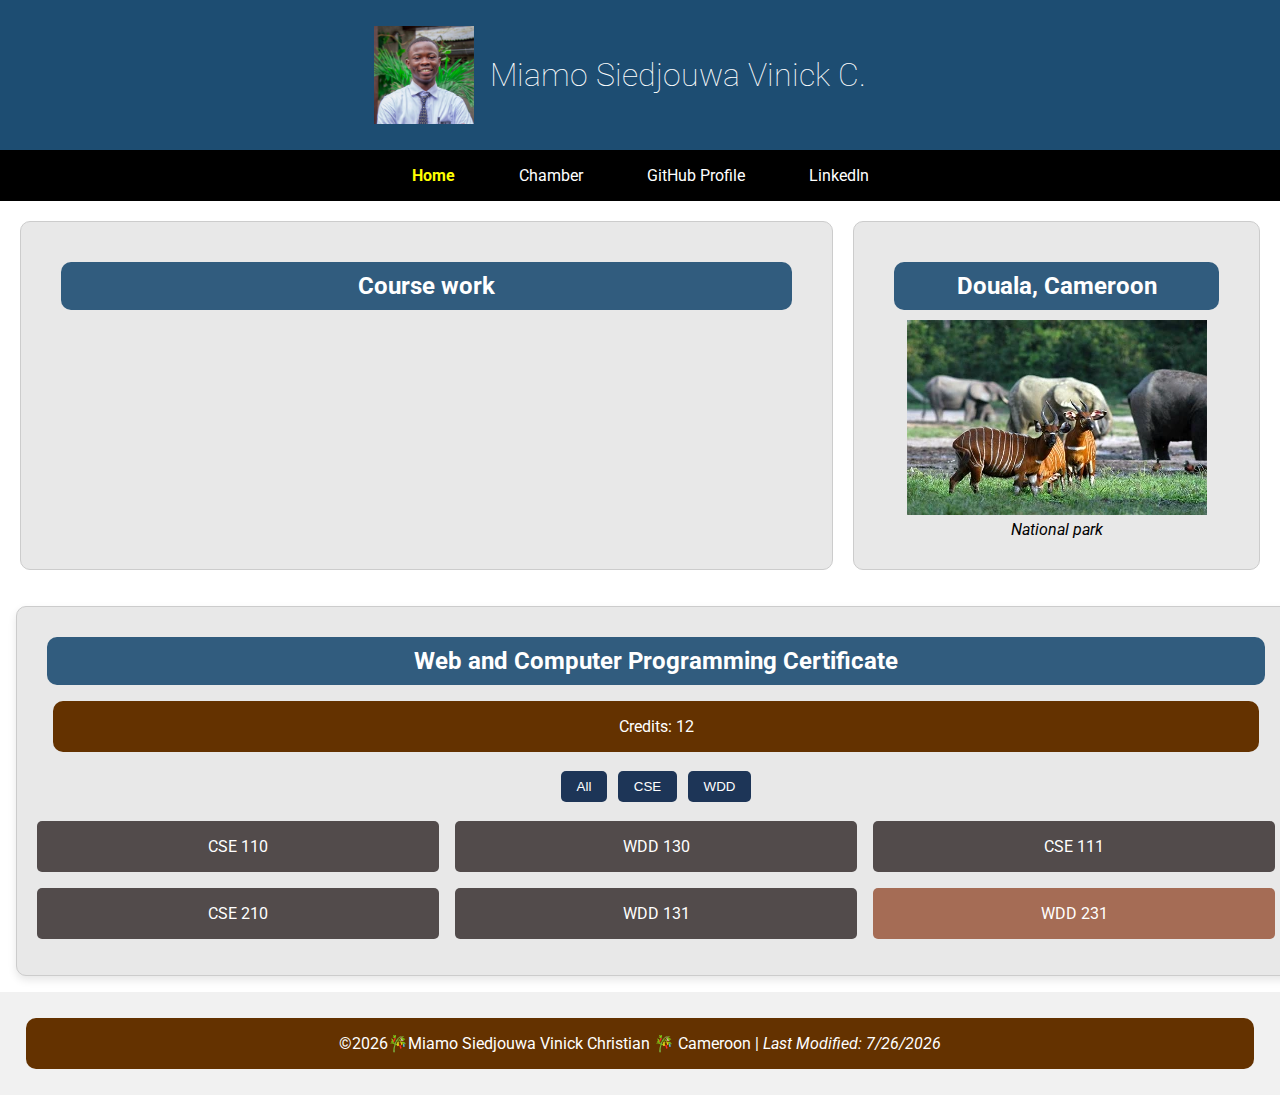
<file: index.html>
<!DOCTYPE html>
<html lang="en">

<head>
    <meta charset="UTF-8">
    <meta name="viewport" content="width=device-width ">
    <title> WDD 131 - Dynamic Web Fundamentals - Miamo Siedjouwa </title>
    <meta name="description" content="Miamo siedjouwa vinick C., WDD 231 - Web Frontend Development I">
    <meta name="author" content="Miamo siedjouwa vinick">
    <link rel="stylesheet" href="styles/base.css">
    <link rel="stylesheet" href="styles/large.css">
    <script src="scripts/getdates.js" defer></script>
    <link rel="preconnect" href="https://fonts.googleapis.com">
    <link rel="preconnect" href="https://fonts.gstatic.com" crossorigin>
    <link href="https://fonts.googleapis.com/css2?family=Roboto:wght@100;400&display=swap" rel="stylesheet">
</head>

<body>
    <header>
        <img src="images/profile.jpg" alt="Miamo Siedjouwa Vinick" width="100">
        <h1>Miamo Siedjouwa Vinick C.</h1>
        <button class="hamburger">☰</button>
    </header>
    <nav>
        <div class="menu">

            <a href="index.html">Home</a>
            <a href="about.html">Chamber</a>
            <a href="https://github.com/vinickchristian">GitHub Profile</a>
            <a href="https://www.linkedin.com/">LinkedIn</a>
        </div>
    </nav>


    <main>
        <div class="container">
            <section class="info-section">
                <div id="course-work" class="info-box">
                    <h2>Course work</h2>
                    <ul id="course-work-list"></ul>
                </div>
            </section>

            <section class="Location">
                <h2>Douala, Cameroon</h2>
                <figure>
                    <img src="images/bangos.webp" alt="Wildlife safari">
                    <figcaption>National park</figcaption>
                </figure>
            </section>
        </div>
        <section class="certificate-section">
            <h2>Web and Computer Programming Certificate</h2>
            <p id="totalCredits"></p>
            <div class="filter-buttons">
                <button onclick="filterCourses('all')">All</button>
                <button onclick="filterCourses('CSE')">CSE</button>
                <button onclick="filterCourses('WDD')">WDD</button>
            </div>
            <div id="course-grid" class="course-grid"></div>

        </section>
    </main>

    <footer>
        <p>©<span id="currentyear"></span>🎋Miamo Siedjouwa Vinick Christian 🎋 Cameroon | <span id="lastModified"></span></p>
    </footer>
</body>

</html>
</file>
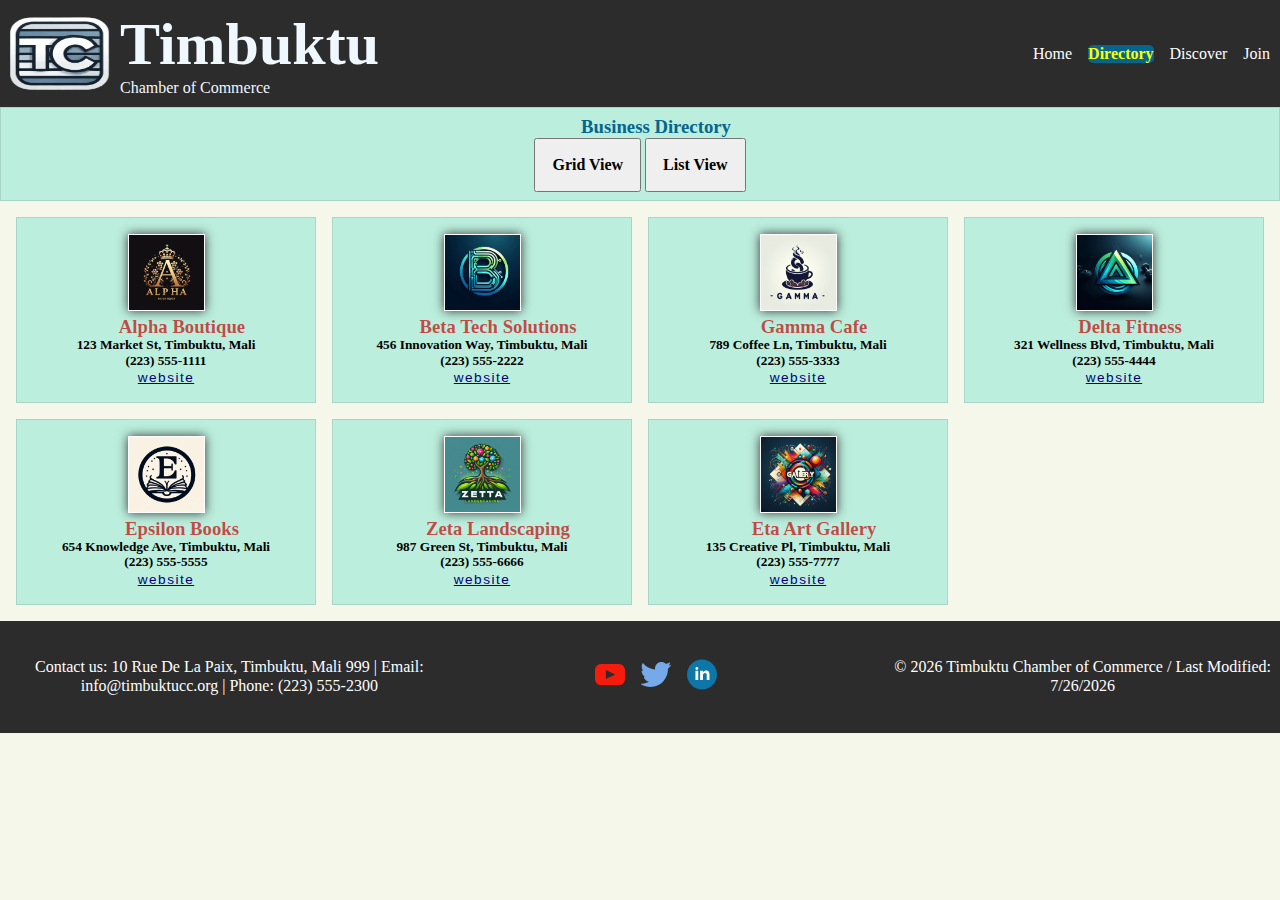
<file: chamber/directory.html>
<!DOCTYPE html>
<html lang="en">

<head>
    <meta charset="UTF-8">
    <meta name="viewport" content="width=device-width, initial-scale=1.0">
    <meta name="description" content="Timbuku Chamber of Commerce">
    <meta property="og:title" content="Timbuktu Chamber of Commerce">
    <meta name="author" content="Miamo Siedjouwa Vinick">
    <meta property="og:site_name" content="Timbuktu Chamber of Commerce">
    <meta property="og:image" content="Douala City" />

    <meta property="og:type" content="website">
    <meta property="og:url" content=" https://ogp.me/ns/index.com">
    <meta property="og:image" content="https://www.pexels.com/photo/aerial-shot-of-the-city-houses-during-golden-hour-12251153/">
    <link rel="preconnect" href="https://fonts.googleapis.com">
<link rel="preconnect" href="https://fonts.gstatic.com" crossorigin>
<link href="https://fonts.googleapis.com/css2?family=PT+Serif:ital,wght@0,400;0,700;1,400;1,700&family=Roboto+Flex:opsz,wght@8..144,100..1000&display=swap" rel="stylesheet">
    <link rel="icon" href="images/tcc_favicon.ico" type="image/x-icon">
    <link rel="stylesheet" href="styles/normalize.css">
    <link rel="stylesheet" href="styles/base.css">
    <link rel="stylesheet" href="styles/larger.css">
    <script src=" scripts/displayMember.js" defer> </script>

    <title>Timbuktu Chamber of Commerce</title>
</head>

<body>
    <header>
            <div class="header-top">
              <div class="header-top-left">  
            <img src="images/logo.png" alt="Timbuktu Chamber of Commerce Logo" width="100" height="100">
            <div class="ComName">
            <h1>Timbuktu </h1>
            <p>Chamber of Commerce<p>
            </div>
        </div>
    
       <div class="header-top-right">
        <nav>
            <button class="hamburger">&#9776;</button>
            <div class="menu">
            <a href="index.html">Home</a>
            <a href="directory.html">Directory</a>
            <a href="discover.html">Discover</a>
            <a href="join.html">Join</a>
            <!-- <a href="about.html">About</a>
            <a href="podcast.html">Podcast</a>
            <a href="events.html">Events</a> -->
        </div>
        </nav>
        </div>
    </div>
</header>
<body>
    
    <main>
        <div class="view-toggle">
            <h3>Business Directory</h3>
            <button id="gridView">Grid View</button>
            <button id="listView">List View</button>
        </div>
    
        <div id="members" class="grid">
        </div>
    
    </main>
    <footer class="contact">
        <p>Contact us: 10 Rue De La Paix, Timbuktu, Mali 999 | Email: info@timbuktucc.org | Phone: (223) 555-2300</p>
            <nav class="sociallinks">
                <a href="https://www.youtube.com/">
                  <img src="images/youtube.svg" alt="youtube">
                </a>
                <a href="https://www.linkedin.com/in/vinick-christian-miamo-siedjouwa-04757a1b9/">
                  <img src="images/twitter.svg" alt="twitter">
                </a>
                <a href="https://www.linkedin.com/in/vinick-christian-miamo-siedjouwa-04757a1b9/">
                    <img src="images/linkedin.svg" alt="linkedin">
              </a>
              </nav>
        
        <p>&copy; <span id="currentyear"></span> Timbuktu Chamber of Commerce / 
            <span id="lastModified"></span> </p>
        
    </footer>
</body>

</html>
</file>
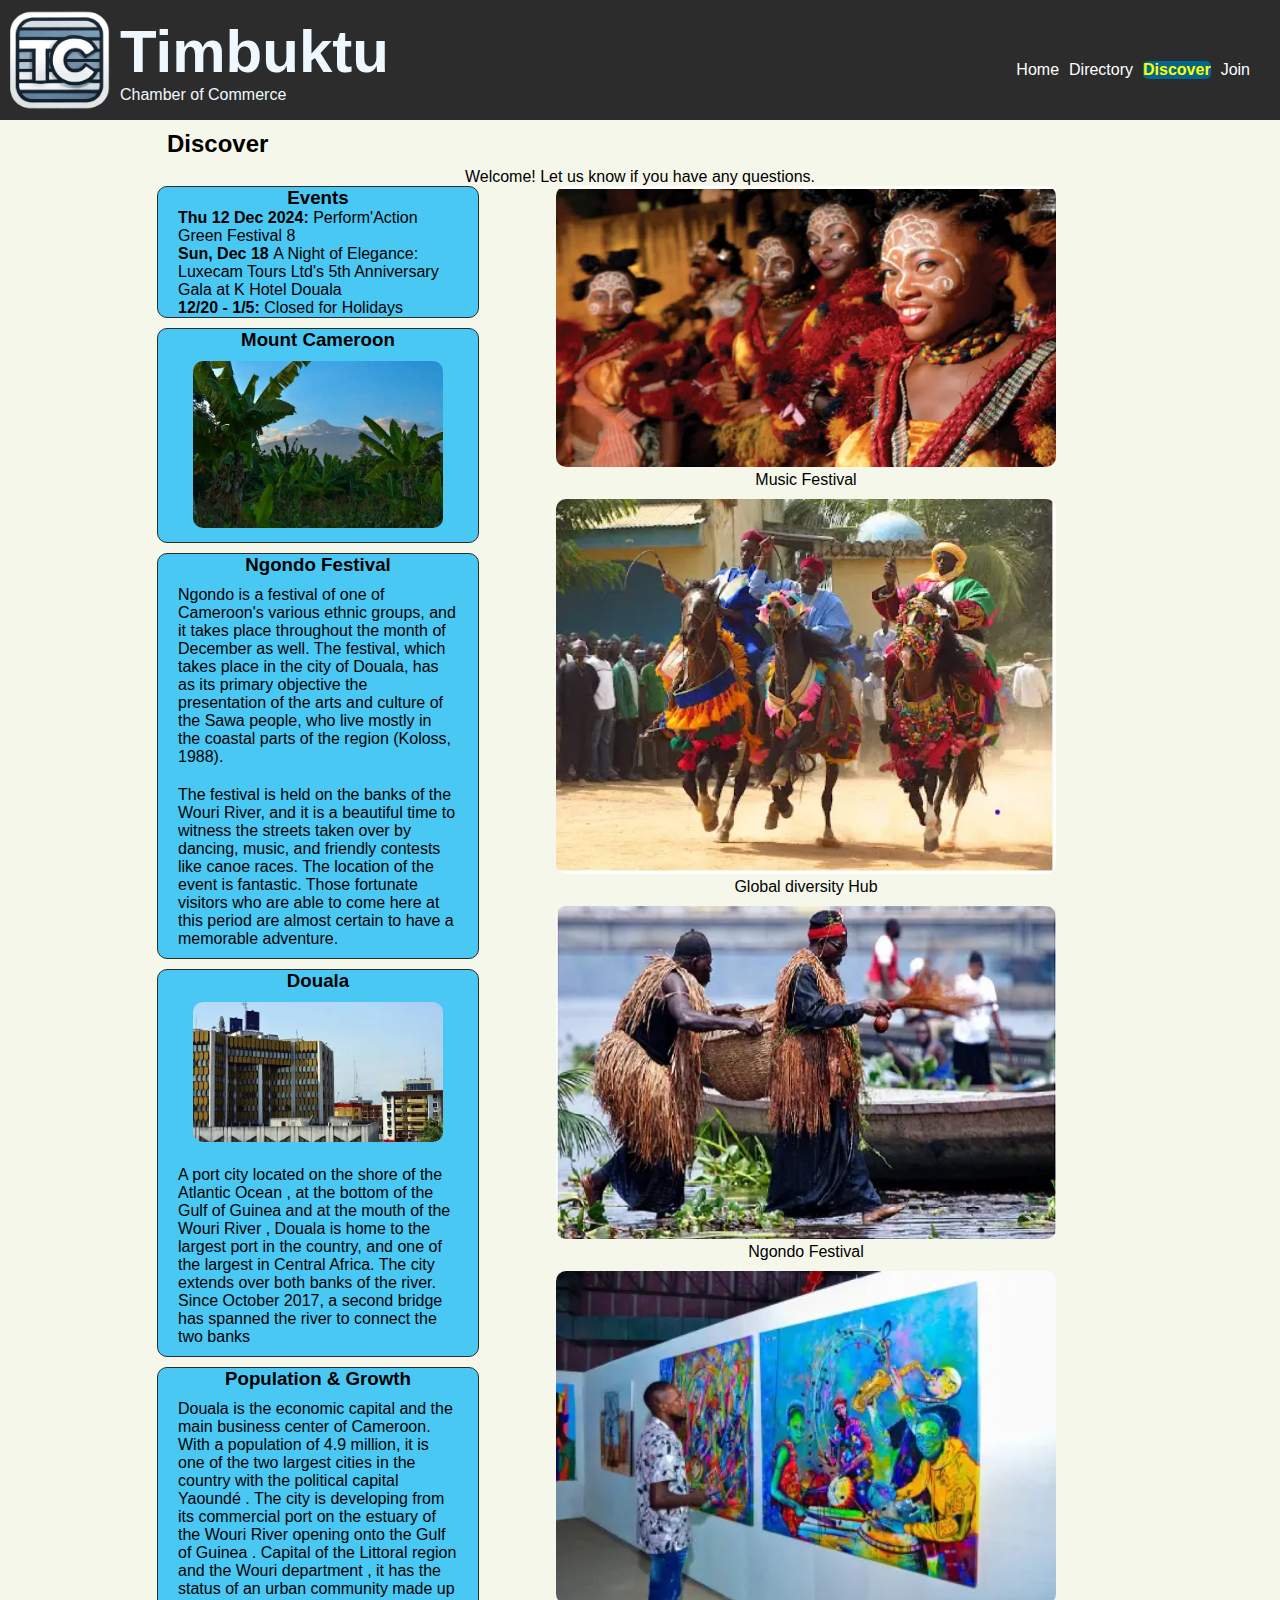
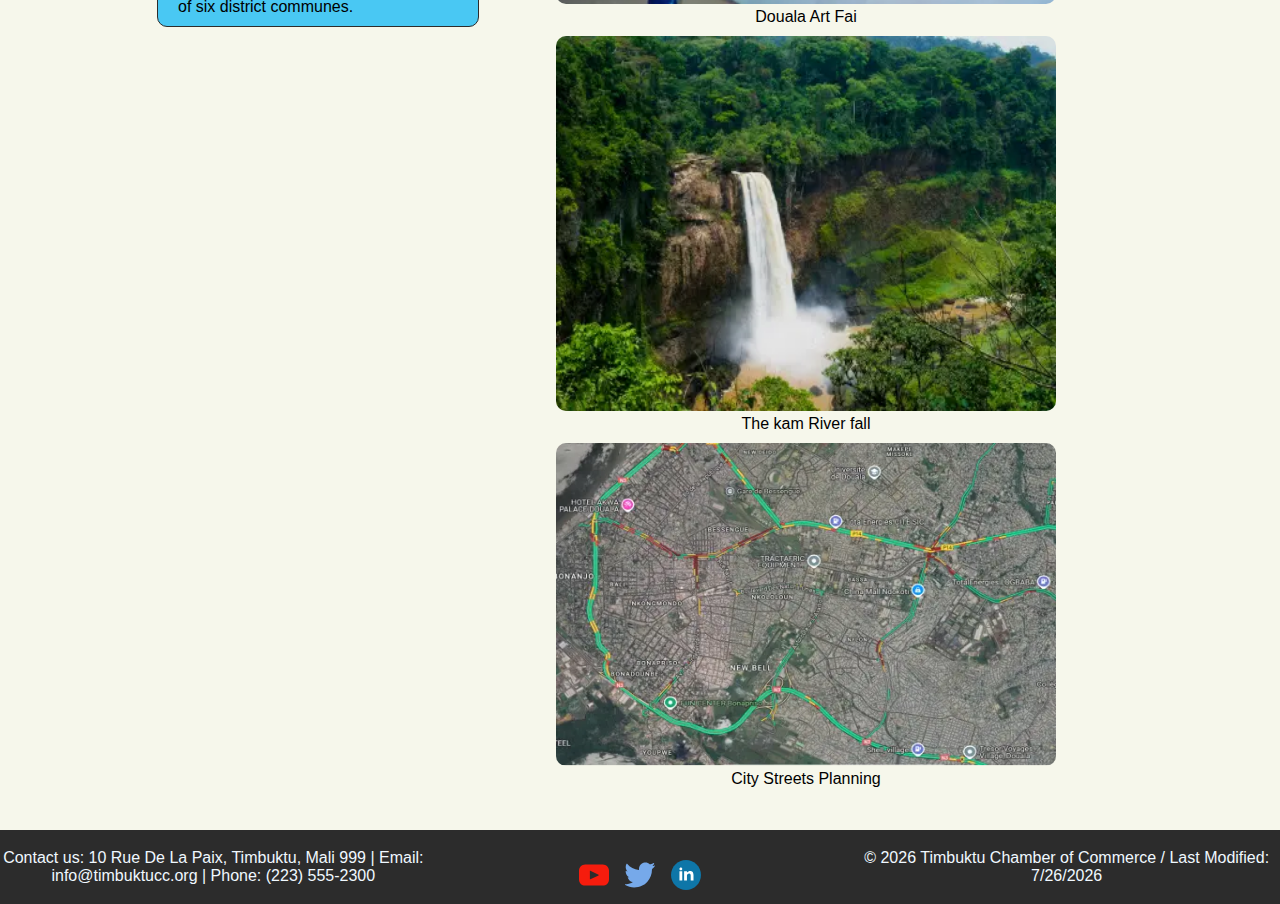
<file: chamber/discover.html>
<!DOCTYPE html>
<html lang="en">

<head>
    <meta charset="UTF-8">
    <meta name="viewport" content="width=device-width, initial-scale=1.0">
    <meta property="og:title" content="Timbuktu Chamber of Commerce">
    <meta property="og:type" content="website">
    <meta name="author" content="Miamo Siedjouwa Vinick">
    <meta name="description" content="Timbuku Chamber of Commerce">
    <meta property="og:url" content=" https://vinickchristian.github.io/wdd231/chamber/directory.html">
    <meta property="og:image:at" content="Douala city ">
    <link rel="preconnect" href="https://fonts.googleapis.com">
    <link rel="preconnect" href="https://fonts.gstatic.com" crossorigin>
    <link href="https://fonts.googleapis.com/css2?family=PT+Serif:ital,wght@0,400;0,700;1,400;1,700&family=Poiret+One&family=Roboto+Flex:opsz,wght@8..144,100..1000&display=swap" rel="stylesheet">
    <link rel="icon" href="images/tcc_favicon.ico" type="image/x-icon">
    <link rel="stylesheet" href="styles/small.css">
    <link rel="stylesheet" href="styles/join.css">
    <link rel="stylesheet" href="styles/larger.css">
    <script src=" scripts/discovery.js" defer> </script>
    <script src="scripts/displayWeather.js" defer> </script>
    <script src="scripts/displayModel.js" defer> </script>

    <title>Timbuktu Chamber of Commerce</title>
</head>

<body>
    <header>
        <div class="header-top">
            <div class="header-top-left">
                <img src="images/logo.png" alt="Timbuktu Chamber of Commerce Logo" width="100" height="100">
                <div class="ComName">
                    <h1>Timbuktu </h1>
                    <p>Chamber of Commerce
                    <p>
                </div>
            </div>

            <div class="header-top-right">
                <nav>
                    <button class="hamburger">&#9776;</button>
                    <div class="menu">
                        <a href="index.html">Home</a>
                        <a href="directory.html">Directory</a>
                        <a href="discover.html">Discover</a>
                        <a href="join.html">Join</a>
                        <!-- <a href="about.html">About</a>
        <a href="podcast.html">Podcast</a>
        <a href="events.html">Events</a> -->
                    </div>
                </nav>
            </div>
        </div>

    </header>
    <main>
        <h2>Discover</h2>
        <p id="welcome-message"></p>
        <div class="discover-content">
            <div class="left-side-bar">
                <div class="left-card discover-events">
                    <h3>Events</h3>
                    <p><b>Thu 12 Dec 2024:</b> Perform'Action Green Festival 8
                    </p>
                    <p><b>Sun, Dec 18 </b>A Night of Elegance: Luxecam Tours Ltd's 5th Anniversary Gala at K Hotel
                        Douala</p>
                    <p><b>12/20 - 1/5:</b> Closed for Holidays</p>
                </div>
                <div class="left-card">
                    <h3>Mount Cameroon</h3>
                    <img src="images/mount_cameroon.webp" alt="Mount Cameroon" width="250" height="167" >
                </div>
                <div class="left-card">
                    <h3>Ngondo Festival</h3>
                    <p>Ngondo is a festival of one of Cameroon's various ethnic groups, and it takes place
                        throughout the month of
                        December as well. The festival, which takes place in the city of Douala, has as its primary
                        objective the
                        presentation of the arts and culture of the Sawa people, who live mostly in the coastal
                        parts of the region (Koloss, 1988). </p>
                    <p>The festival is held on the banks of the Wouri River, and it is a beautiful time to witness
                        the streets
                        taken over by dancing, music, and friendly contests like canoe races. The location of the
                        event is fantastic.
                        Those fortunate visitors who are able to come here at this period are almost certain to have
                        a memorable adventure.</p>

                </div>
                <div class="left-card">
                    <h3>Douala</h3>
                    <img src="images/douala.webp" alt="Douala" width="250" height="140">
                    <p>A port city located on the shore of the Atlantic Ocean , at the bottom of the Gulf of Guinea
                        and at the mouth of the Wouri River , Douala is home to the largest port in the country, and
                        one of the largest in Central Africa. The city extends over both banks of the river.
                        Since October 2017, a second bridge has spanned the river to connect the two banks</p>
                </div>
                <div class="left-card">
                    <h3>Population & Growth</h3>
                    <p>Douala is the economic capital and the main business center of Cameroon.
                        With a population of 4.9 million, it is one of the two largest cities in the country
                        with the political capital Yaoundé . The city is developing from its commercial port on
                        the estuary of the Wouri River opening onto the Gulf of Guinea . Capital of the Littoral
                        region and the Wouri department , it has the status of an urban community made up of six
                        district communes.</p>
                </div>
            </div>
            <div class="main-content large-form-factor">
                <figure class="discover-image">
                    <img src="images/Festival.webp" alt="Music Festival" width="500" height="281" loading="lazy">
                    <figcaption>Music Festival</figcaption>
                </figure>
                <figure class="discover-image">
                    <img src="images/ngondo.webp" alt="Global diversity Hub" width="500" height="375" loading="lazy">
                    <figcaption>Global diversity Hub</figcaption>
                </figure>
                <figure class="discover-image">
                    <img src="images/Festivl.webp" alt="Ngondo Festival" width="500" height="333" loading="lazy">
                    <figcaption>Ngondo Festival</figcaption>
                </figure>
                <figure class="discover-image">
                    <img src="images/art.webp" alt="Douala Art Fai" width="500" height="333" loading="lazy">
                    <figcaption>Douala Art Fai</figcaption>
                </figure>
                <figure class="discover-image">
                    <img src="images/kame-river.webp" alt="The kam River fall" width="500" height="375" loading="lazy">
                    <figcaption>The kam River fall</figcaption>
                </figure>
                <figure class="discover-image">
                    <img src="images/streets-map.webp" alt="City Streets Planning" width="500" height="323"
                        loading="lazy">
                    <figcaption>City Streets Planning</figcaption>
                </figure>
            </div>
            <div class="main-content small-form-factor">
                <figure class="discover-image">
                    <img src="images/Festival.webp" alt="Music Festival" width="250" height="140" loading="lazy">
                    <figcaption>Music Festival</figcaption>
                </figure>
                <figure class="discover-image">
                    <img src="images/Festivl.webp" alt="Ngondo Festival" width="250" height="140" loading="lazy">
                    <figcaption>Ngondo Festival</figcaption>
                </figure>
                <figure class="discover-image">
                    <img src="images/art.webp" alt="Douala Art Fai" width="250" height="140" loading="lazy">
                    <figcaption>Douala Art Fai</figcaption>
                </figure>


                <figure class="discover-image">
                    <img src="images/streets-map.webp" alt="City Streets Planning" width="250" height="166"
                        loading="lazy">
                    <figcaption>City Streets Planning</figcaption>
                </figure>

            </div>
        </div>

    </main>
    <footer class="contact">
        <p>Contact us: 10 Rue De La Paix, Timbuktu, Mali 999 | Email: info@timbuktucc.org | Phone: (223) 555-2300</p>
        <nav class="sociallinks">
            <a href="https://www.youtube.com/">
                <img src="images/youtube.svg" alt="youtube">
            </a>
            <a href="https://www.linkedin.com/in/vinick-christian-miamo-siedjouwa-04757a1b9/">
                <img src="images/twitter.svg" alt="twitter">
            </a>
            <a href="https://www.linkedin.com/in/vinick-christian-miamo-siedjouwa-04757a1b9/">
                <img src="images/linkedin.svg" alt="linkedin">
            </a>
        </nav>

        <p>&copy; <span id="currentyear"></span> Timbuktu Chamber of Commerce /
            <span id="lastModified"></span>
        </p>

    </footer>
</body>

</html>
</file>
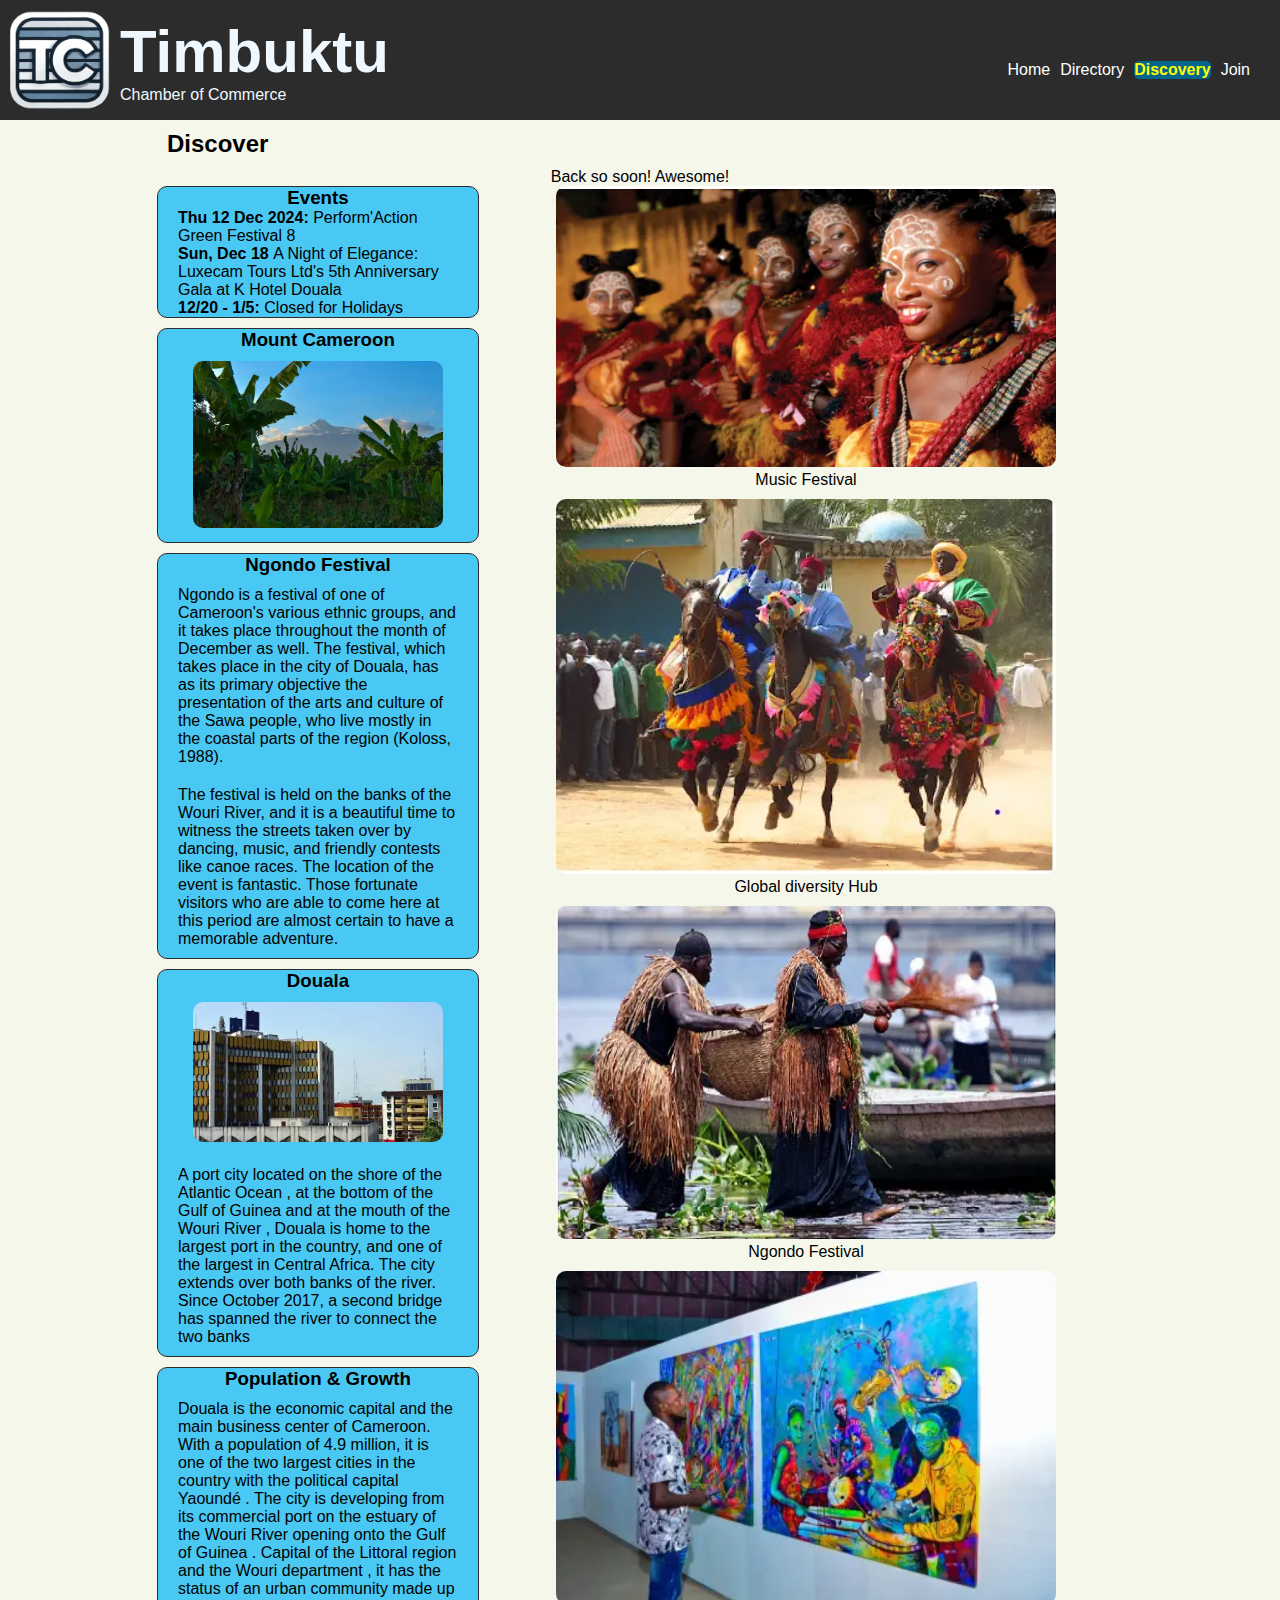
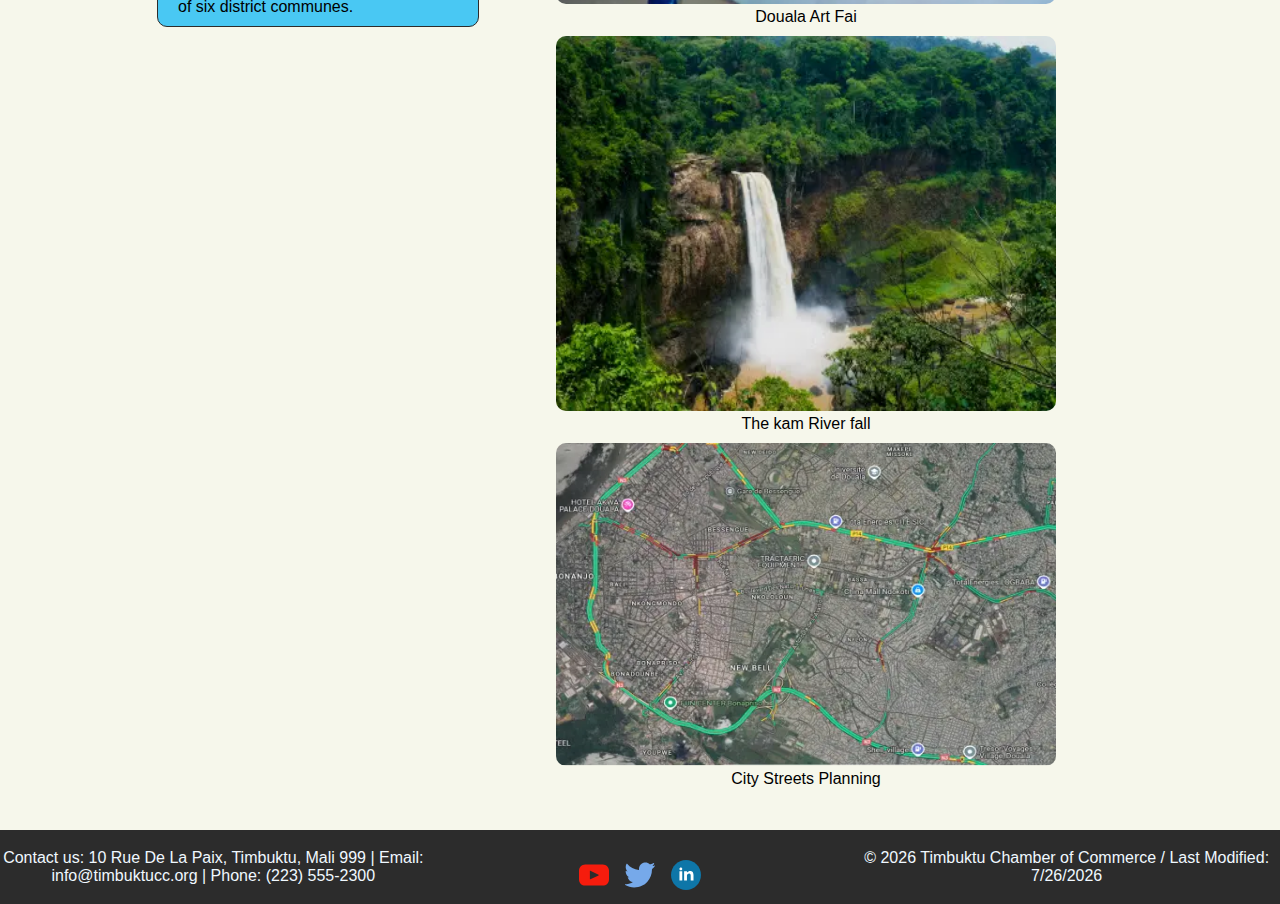
<file: chamber/discovery.html>
<!DOCTYPE html>
<html lang="en">

<head>
    <meta charset="UTF-8">
    <meta name="viewport" content="width=device-width, initial-scale=1.0">
    <meta property="og:title" content="Timbuktu Chamber of Commerce">
    <meta property="og:type" content="website">
    <meta name="author" content="Miamo Siedjouwa Vinick">
    <meta name="description" content="Timbuku Chamber of Commerce">
    <meta property="og:url" content=" https://vinickchristian.github.io/wdd231/chamber/directory.html">
    <meta property="og:image:at" content="Douala city ">
    <link rel="preconnect" href="https://fonts.googleapis.com">
    <link rel="preconnect" href="https://fonts.gstatic.com" crossorigin>
    <link
        href="https://fonts.googleapis.com/css2?family=PT+Serif:ital,wght@0,400;0,700;1,400;1,700&family=Roboto+Flex:opsz,wght@8..144,100..1000&display=swap"
        rel="stylesheet">
    <link rel="icon" href="images/tcc_favicon.ico" type="image/x-icon">
    <link rel="stylesheet" href="styles/small.css">
    <link rel="stylesheet" href="styles/join.css">
    <link rel="stylesheet" href="styles/larger.css">
    <script src=" scripts/discovery.js" defer> </script>
    <script src="scripts/displayWeather.js" defer> </script>
    <script src="scripts/displayModel.js" defer> </script>

    <title>Timbuktu Chamber of Commerce</title>
</head>

<body>
    <header>
        <div class="header-top">
            <div class="header-top-left">
                <img src="images/logo.png" alt="Timbuktu Chamber of Commerce Logo" width="100" height="100">
                <div class="ComName">
                    <h1>Timbuktu </h1>
                    <p>Chamber of Commerce
                    <p>
                </div>
            </div>

            <div class="header-top-right">
                <nav>
                    <button class="hamburger">&#9776;</button>
                    <div class="menu">
                        <a href="index.html">Home</a>
                        <a href="directory.html">Directory</a>
                        <a href="discovery.html">Discovery</a>
                        <a href="join.html">Join</a>
                        <!-- <a href="about.html">About</a>
        <a href="podcast.html">Podcast</a>
        <a href="events.html">Events</a> -->
                    </div>
                </nav>
            </div>
        </div>

    </header>
    <main>
        <main>
            <h2>Discover</h2>
            <p id="welcome-message"></p>
            <div class="discover-content">
                <div class="left-side-bar">
                    <div class="left-card discover-events">
                        <h3>Events</h3>
                        <p><b>Thu 12 Dec 2024:</b> Perform'Action Green Festival 8
                        </p>
                        <p><b>Sun, Dec 18 </b>A Night of Elegance: Luxecam Tours Ltd's 5th Anniversary Gala at K Hotel
                            Douala</p>
                        <p><b>12/20 - 1/5:</b> Closed for Holidays</p>
                    </div>
                    <div class="left-card">
                        <h3>Mount Cameroon</h3>
                        <img src="images/mount_cameroon.webp" alt="Mount Cameroon" width="250" height="167" />
                    </div>
                    <div class="left-card">
                        <h3>Ngondo Festival</h3>
                        <p>Ngondo is a festival of one of Cameroon's various ethnic groups, and it takes place
                            throughout the month of
                            December as well. The festival, which takes place in the city of Douala, has as its primary
                            objective the
                            presentation of the arts and culture of the Sawa people, who live mostly in the coastal
                            parts of the region (Koloss, 1988). </p>
                        <p>The festival is held on the banks of the Wouri River, and it is a beautiful time to witness
                            the streets
                            taken over by dancing, music, and friendly contests like canoe races. The location of the
                            event is fantastic.
                            Those fortunate visitors who are able to come here at this period are almost certain to have
                            a memorable adventure.</p>

                    </div>
                    <div class="left-card">
                        <h3>Douala</h3>
                        <img src="images/douala.webp" alt="Douala" width="250" height="140" />
                        <p>A port city located on the shore of the Atlantic Ocean , at the bottom of the Gulf of Guinea 
                            and at the mouth of the Wouri River , Douala is home to the largest port in the country, and 
                            one of the largest in Central Africa. The city extends over both banks of the river. 
                            Since October 2017, a second bridge has spanned the river to connect the two banks</p>
                    </div>
                    <div class="left-card">
                        <h3>Population & Growth</h3>
                        <p>Douala is the economic capital and the main business center of Cameroon. 
                            With a population of 4.9 million, it is one of the two largest cities in the country
                             with the political capital Yaoundé . The city is developing from its commercial port on 
                             the estuary of the Wouri River opening onto the Gulf of Guinea . Capital of the Littoral
                              region and the Wouri department , it has the status of an urban community made up of six 
                              district communes.</p>
                    </div>
                </div>
                <div class="main-content large-form-factor">
                    <figure class="discover-image">
                        <img src="images/Festival.webp" alt="Music Festival" width="500" height="281"
                            loading="lazy">
                        <figcaption>Music Festival</figcaption>
                    </figure>
                    <figure class="discover-image">
                        <img src="images/ngondo.webp" alt="Global diversity Hub" width="500" height="375"
                            loading="lazy">
                        <figcaption>Global diversity Hub</figcaption>
                    </figure>
                    <figure class="discover-image">
                        <img src="images/Festivl.webp" alt="Ngondo Festival" width="500"
                            height="333" loading="lazy">
                        <figcaption>Ngondo Festival</figcaption>
                    </figure>
                    <figure class="discover-image">
                        <img src="images/art.webp" alt="Douala Art Fai" width="500" height="333"
                            loading="lazy">
                        <figcaption>Douala Art Fai</figcaption>
                    </figure>
                    <figure class="discover-image">
                        <img src="images/kame-river.webp" alt="The kam River fall" width="500" height="375"
                            loading="lazy">
                        <figcaption>The kam River fall</figcaption>
                    </figure>
                    <figure class="discover-image">
                        <img src="images/streets-map.webp" alt="City Streets Planning" width="500" height="323"
                            loading="lazy">
                        <figcaption>City Streets Planning</figcaption>
                    </figure>
                </div>
                <div class="main-content small-form-factor">
                    <figure class="discover-image">
                        <img src="images/Festival.webp" alt="Music Festival" width="250" height="140"
                            loading="lazy">
                        <figcaption>Music Festival</figcaption>
                    </figure>
                    <figure class="discover-image">
                        <img src="images/Festivl.webp" alt="Ngondo Festival" width="250" height="140"
                            loading="lazy">
                        <figcaption>Ngondo Festival</figcaption>
                    </figure>
                    <figure class="discover-image">
                        <img src="images/art.webp" alt="Douala Art Fai" width="250" height="140"
                            loading="lazy">
                        <figcaption>Douala Art Fai</figcaption>
                    </figure>
                    
                  
                    <figure class="discover-image">
                        <img src="images/streets-map.webp" alt="City Streets Planning" width="250" height="166"
                            loading="lazy">
                        <figcaption>City Streets Planning</figcaption>
                    </figure>
                    
                </div>
            </div>
        </main>
    </main>
    <footer class="contact">
        <p>Contact us: 10 Rue De La Paix, Timbuktu, Mali 999 | Email: info@timbuktucc.org | Phone: (223) 555-2300</p>
        <nav class="sociallinks">
            <a href="https://www.youtube.com/">
                <img src="images/youtube.svg" alt="youtube">
            </a>
            <a href="https://www.linkedin.com/in/vinick-christian-miamo-siedjouwa-04757a1b9/">
                <img src="images/twitter.svg" alt="twitter">
            </a>
            <a href="https://www.linkedin.com/in/vinick-christian-miamo-siedjouwa-04757a1b9/">
                <img src="images/linkedin.svg" alt="linkedin">
            </a>
        </nav>

        <p>&copy; <span id="currentyear"></span> Timbuktu Chamber of Commerce /
            <span id="lastModified"></span>
        </p>

    </footer>
</body>

</html>
</file>
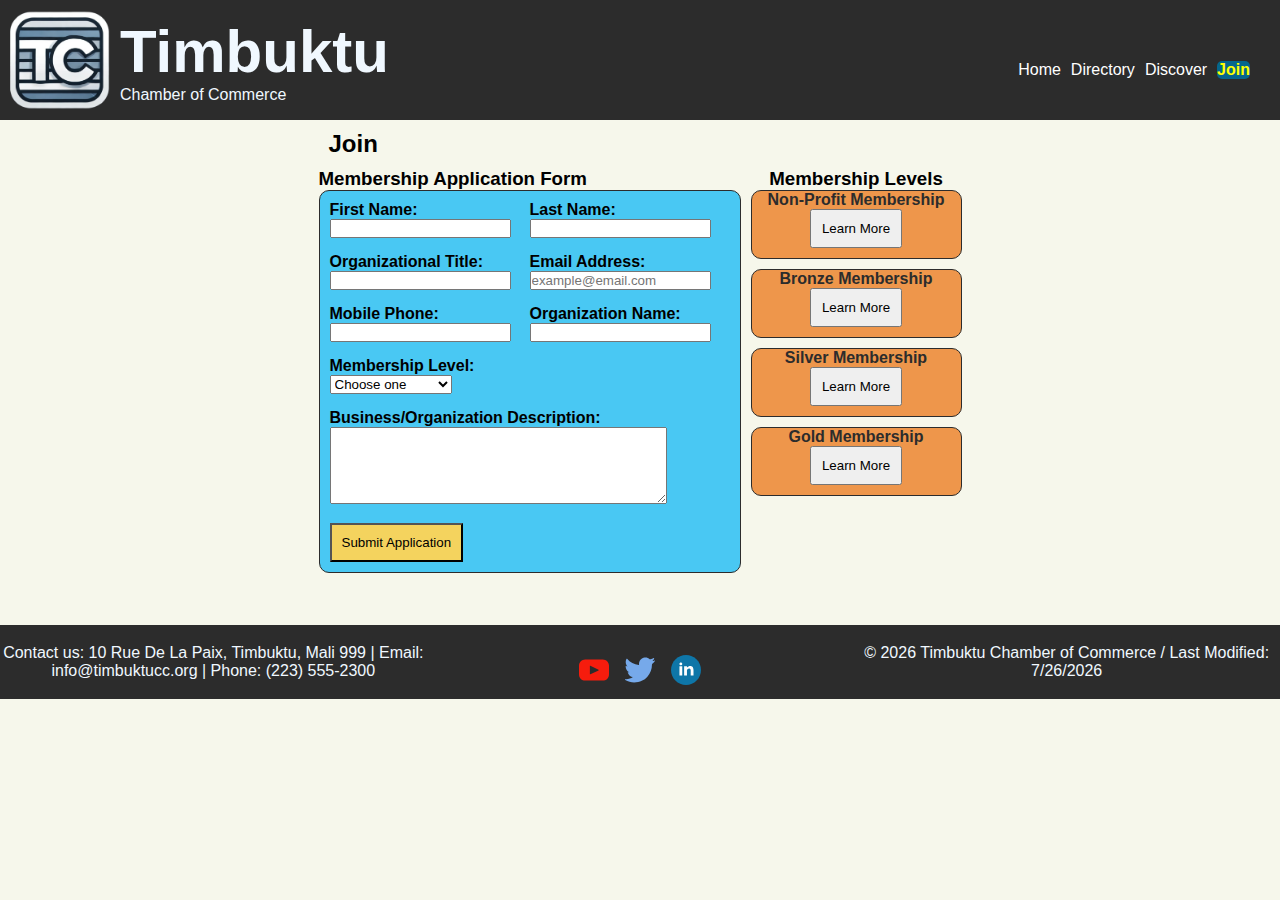
<file: chamber/join.html>
<!DOCTYPE html>
<html lang="en">

<head>
    <meta charset="UTF-8">
    <meta name="viewport" content="width=device-width, initial-scale=1.0">
    <meta property="og:title" content="Timbuktu Chamber of Commerce">
    <meta property="og:type" content="website">
    <meta name="author" content="Miamo Siedjouwa Vinick">
    <meta name="description" content="Timbuku Chamber of Commerce">
    <meta property="og:url" content=" https://vinickchristian.github.io/wdd231/chamber/directory.html">
    <meta property="og:image:at" content="Douala city ">
    <link rel="preconnect" href="https://fonts.googleapis.com">
    <link rel="preconnect" href="https://fonts.gstatic.com" crossorigin>
    <link
        href="https://fonts.googleapis.com/css2?family=PT+Serif:ital,wght@0,400;0,700;1,400;1,700&family=Roboto+Flex:opsz,wght@8..144,100..1000&display=swap"
        rel="stylesheet">
    <link rel="icon" href="images/tcc_favicon.ico" type="image/x-icon">
    <link rel="stylesheet" href="styles/small.css">
    <link rel="stylesheet" href="styles/join.css">
    <link rel="stylesheet" href="styles/larger.css">
    <script src=" scripts/displayWeather.js" defer> </script>
    <script src="scripts/displayModel.js" defer> </script>

    <title>Timbuktu Chamber of Commerce</title>
</head>
<body>
    <header>
        <div class="header-top">
            <div class="header-top-left">
                <img src="images/logo.png" alt="Timbuktu Chamber of Commerce Logo" width="100" height="100">
                <div class="ComName">
                    <h1>Timbuktu </h1>
                    <p>Chamber of Commerce
                    <p>
                </div>
            </div>

            <div class="header-top-right">
                <nav>
                    <button class="hamburger">&#9776;</button>
                    <div class="menu">
                        <a href="index.html">Home</a>
                        <a href="directory.html">Directory</a>
                        <a href="discover.html">Discover</a>
                        <a href="join.html">Join</a>
                        <!-- <a href="about.html">About</a>
        <a href="podcast.html">Podcast</a>
        <a href="events.html">Events</a> -->
                    </div>
                </nav>
            </div>
        </div>

    </header>
    <main>
        <h2>Join</h2>
        <div class="join-content">
            <div>
                <h3>Membership Application Form</h3>
                <div class="join-form">
                    <form method="get" action="thankyou.html">

                        <div class="join-form-grid">
                            <div>
                                <label for="first-name">First Name:</label>
                                <input type="text" id="first-name" name="firstName" title="Enter your first name"
                                    autocomplete="given-name" required>
                            </div>

                            <div>
                                <label for="last-name">Last Name:</label>
                                <input type="text" id="last-name" name="lastName" title="Enter your last name"
                                    autocomplete="family-name" required>
                            </div>

                            <div>
                                <label for="organization-title">Organizational Title:</label>
                                <input type="text" id="organization-title" name="organizationTitle"
                                    title="Enter your organizational title (letters, hyphens, and spaces only, min 7 characters)"
                                    autocomplete="organization-title" pattern="[A-Za-z\- ]{7,}" required>
                            </div>

                            <div>
                                <label for="email">Email Address:</label>
                                <input type="email" id="email" name="email" title="Enter your email address"
                                    autocomplete="email" placeholder="example@email.com" required>
                            </div>

                            <div>
                                <label for="phone">Mobile Phone:</label>
                                <input type="tel" id="phone" name="phone" title="Enter your mobile phone number"
                                    autocomplete="tel" required>
                            </div>

                            <div>
                                <label for="organization-name">Organization Name:</label>
                                <input type="text" id="organization-name" name="organizationName"
                                    title="Enter the name of your business/organization" autocomplete="organization"
                                    required>
                            </div>

                            <div>
                                <label for="membership-level">Membership Level:</label>
                                <select id="membership-level" name="membershipLevel" title="Select a membership level"
                                    required>
                                    <option value="" disabled selected hidden>Choose one</option>
                                    <option value="non-profit">Non-Profit (Free)</option>
                                    <option value="bronze">Bronze</option>
                                    <option value="silver">Silver</option>
                                    <option value="gold">Gold</option>
                                </select>
                            </div>
                        </div>

                        <div>
                            <label for="description">Business/Organization Description:</label>
                            <textarea id="description" name="organizationDescription"
                                title="Describe your business/organization" rows="5" cols="40"></textarea>
                        </div>

                        <input type="hidden" name="timestamp" id="timestamp" value="">

                        <input type="submit" value="Submit Application" id="submit-button">
                    </form>
                </div>
            </div>
            <div class="membership-cards">
                <h3>Membership Levels</h3>
                <div class="membership-card" id="non-profit">
                    <p>Non-Profit Membership</p>
                    <button class="non-profit-modal-open">Learn More</button>
                </div>
                <div class="membership-card" id="bronze">
                    <p>Bronze Membership</p>
                    <button class="bronze-modal-open">Learn More</button>
                </div>
                <div class="membership-card" id="silver">
                    <p>Silver Membership</p>
                    <button class="silver-modal-open">Learn More</button>
                </div>
                <div class="membership-card" id="gold">
                    <p>Gold Membership</p>
                    <button class="gold-modal-open">Learn More</button>
                </div>
            </div>

            <dialog id="non-profit-modal">
                <div class="modal-header">Non-Profit Membership</div>
                <div class="modal-body">
                    <p>Designed exclusively for non-profit organizations, this membership provides:</p>
                    <ul>
                        <li><strong>Community Connections</strong>: Networking opportunities to collaborate with local
                            businesses and other non-profits.</li>
                        <li><strong>Basic Directory Listing</strong>: Inclusion in the Chamber’s online business
                            directory to enhance visibility.</li>
                        <li><strong>Event Invitations</strong>: Access to Chamber events at discounted rates to promote
                            your mission.</li>
                        <li><strong>Recognition</strong>: Highlighted as a valued non-profit partner in our community
                            outreach.</li>
                    </ul>
                </div>
                <div class="modal-footer">
                    <button class="non-profit-modal-close">Close</button>
                </div>
            </dialog>

            <dialog id="bronze-modal">
                <div class="modal-header">Bronze Membership</div>
                <div class="modal-body">
                    <p>Perfect for small businesses looking to grow and connect, the Bronze level offers:</p>
                    <ul>
                        <li><strong>Directory Listing</strong>: Priority placement in the Chamber’s business directory.
                        </li>
                        <li><strong>Networking Events</strong>: Invitations to Chamber mixers and events to expand your
                            professional network.</li>
                        <li><strong>Social Media Shoutouts</strong>: One promotional post on the Chamber’s social media
                            platforms annually.</li>
                        <li><strong>Educational Resources</strong>: Access to webinars and workshops focused on small
                            business growth.</li>
                    </ul>
                </div>
                <div class="modal-footer">
                    <button class="bronze-modal-close">Close</button>
                </div>
            </dialog>

            <dialog id="silver-modal">
                <div class="modal-header">Silver Memberhsip</div>
                <div class="modal-body">
                    <p>Ideal for businesses seeking elevated exposure and engagement, the Silver level includes:</p>
                    <ul>
                        <li><strong>Enhanced Directory Listing</strong>: Featured placement with a business logo and
                            detailed profile in the Chamber directory.</li>
                        <li><strong>Event Discounts</strong>: Reduced pricing for booth space at Chamber-hosted events
                            and expos.</li>
                        <li><strong>Advertising Opportunities</strong>: One free ad in the Chamber’s newsletter and
                            website per year.</li>
                        <li><strong>Exclusive Invitations</strong>: Invitations to Silver and above networking events,
                            including leadership roundtables.</li>
                    </ul>
                </div>
                <div class="modal-footer">
                    <button class="silver-modal-close">Close</button>
                </div>
            </dialog>

            <dialog id="gold-modal">
                <div class="modal-header">Gold Memberhsip</div>
                <div class="modal-body">
                    <p>For businesses aiming for maximum visibility and comunity impact, the Gold level offers:</p>
                    <ul>
                        <li><strong>Premium Directory Listing</strong>: Top-tier placement in the business directory
                            with a dedicated landing page.</li>
                        <li><strong>Leadership Opportunities</strong>: Eligibility to serve on Chamber committees or
                            advisory boards.</li>
                        <li><strong>Unlimited Promotion</strong>: Ongoing promotion on the Chamber’s website, social
                            media, and newsletters.</li>
                        <li><strong>Event Sponsorships</strong>: Priority sponsorship opportunities for Chamber events
                            to showcase your brand.</li>
                        <li><strong>Complimentary Tickets</strong>: Free tickets to select Chamber-hosted events and
                            galas.</li>
                    </ul>
                </div>
                <div class="modal-footer">
                    <button class="gold-modal-close">Close</button>
                </div>
            </dialog>
        </div>
    </main>
    <footer class="contact">
        <p>Contact us: 10 Rue De La Paix, Timbuktu, Mali 999 | Email: info@timbuktucc.org | Phone: (223) 555-2300</p>
        <nav class="sociallinks">
            <a href="https://www.youtube.com/">
                <img src="images/youtube.svg" alt="youtube">
            </a>
            <a href="https://www.linkedin.com/in/vinick-christian-miamo-siedjouwa-04757a1b9/">
                <img src="images/twitter.svg" alt="twitter">
            </a>
            <a href="https://www.linkedin.com/in/vinick-christian-miamo-siedjouwa-04757a1b9/">
                <img src="images/linkedin.svg" alt="linkedin">
            </a>
        </nav>

        <p>&copy; <span id="currentyear"></span> Timbuktu Chamber of Commerce /
            <span id="lastModified"></span>
        </p>

    </footer>

</body>

</html>
</file>
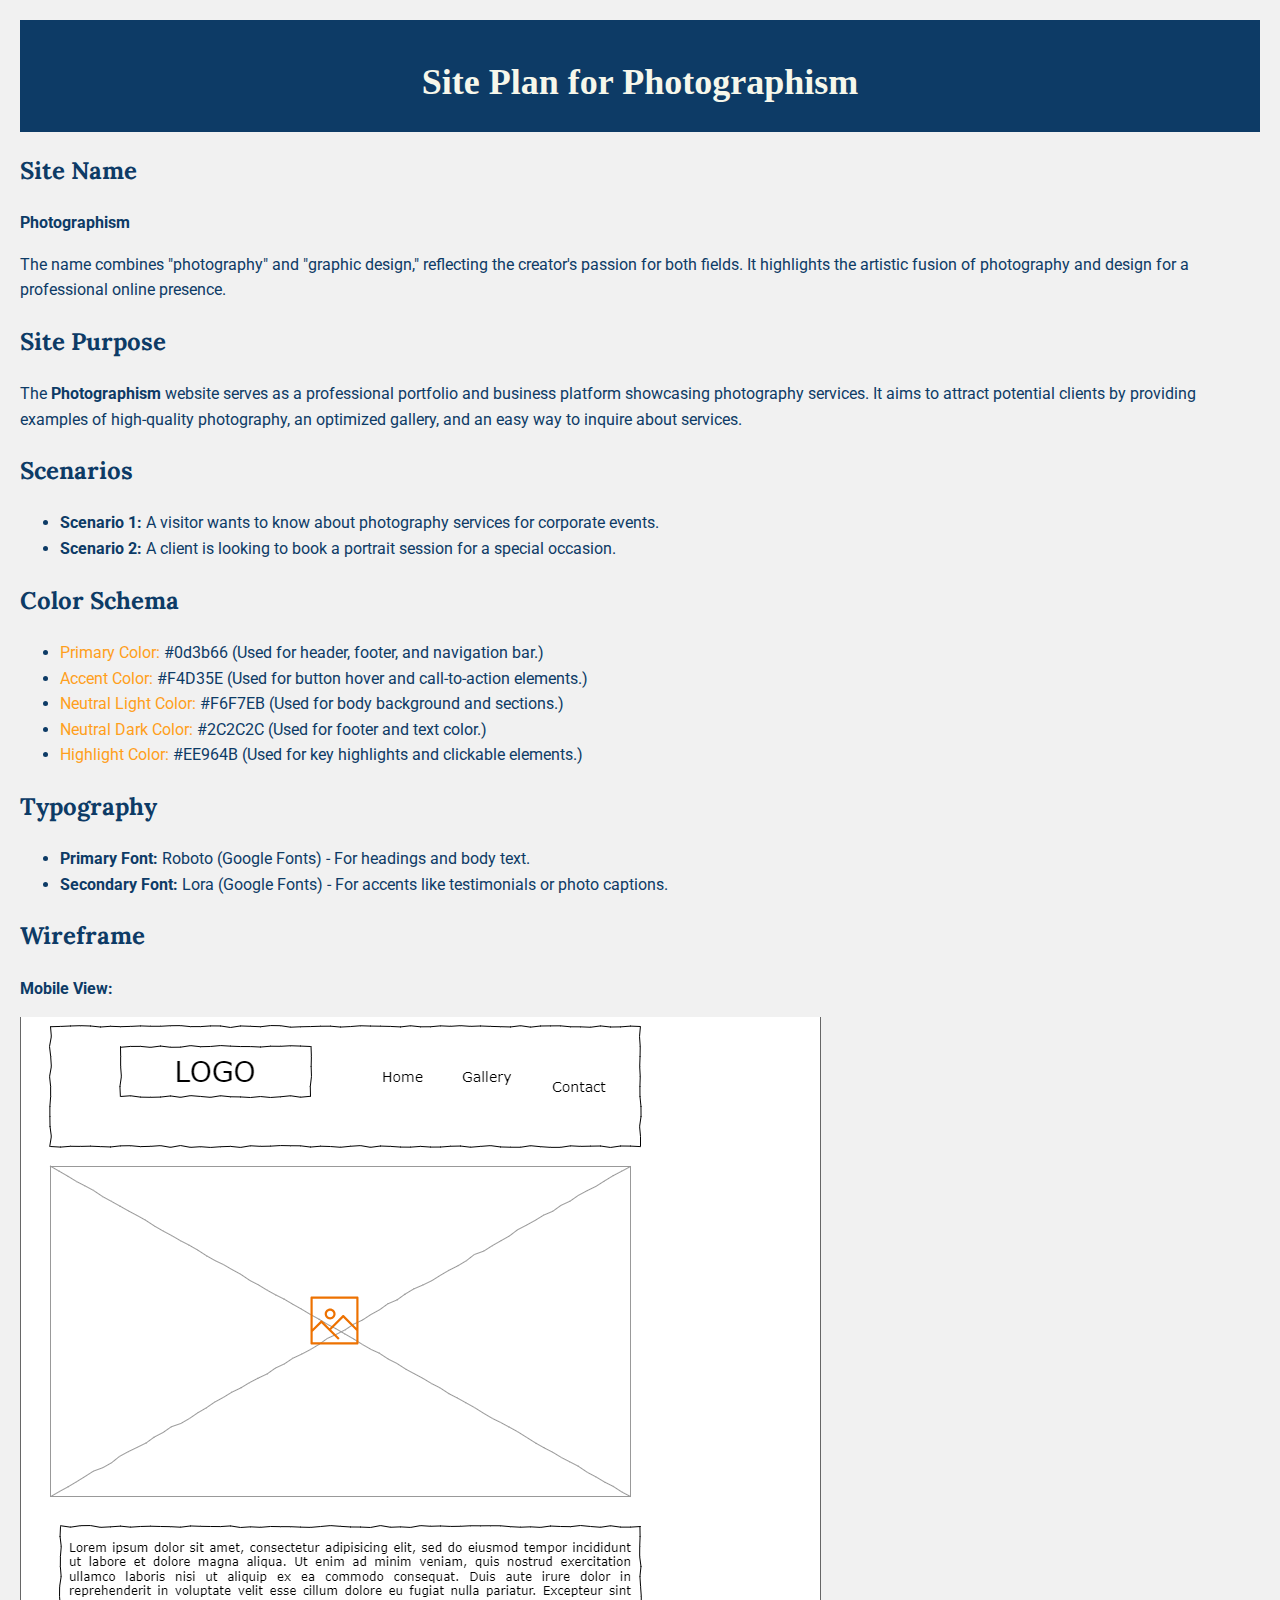
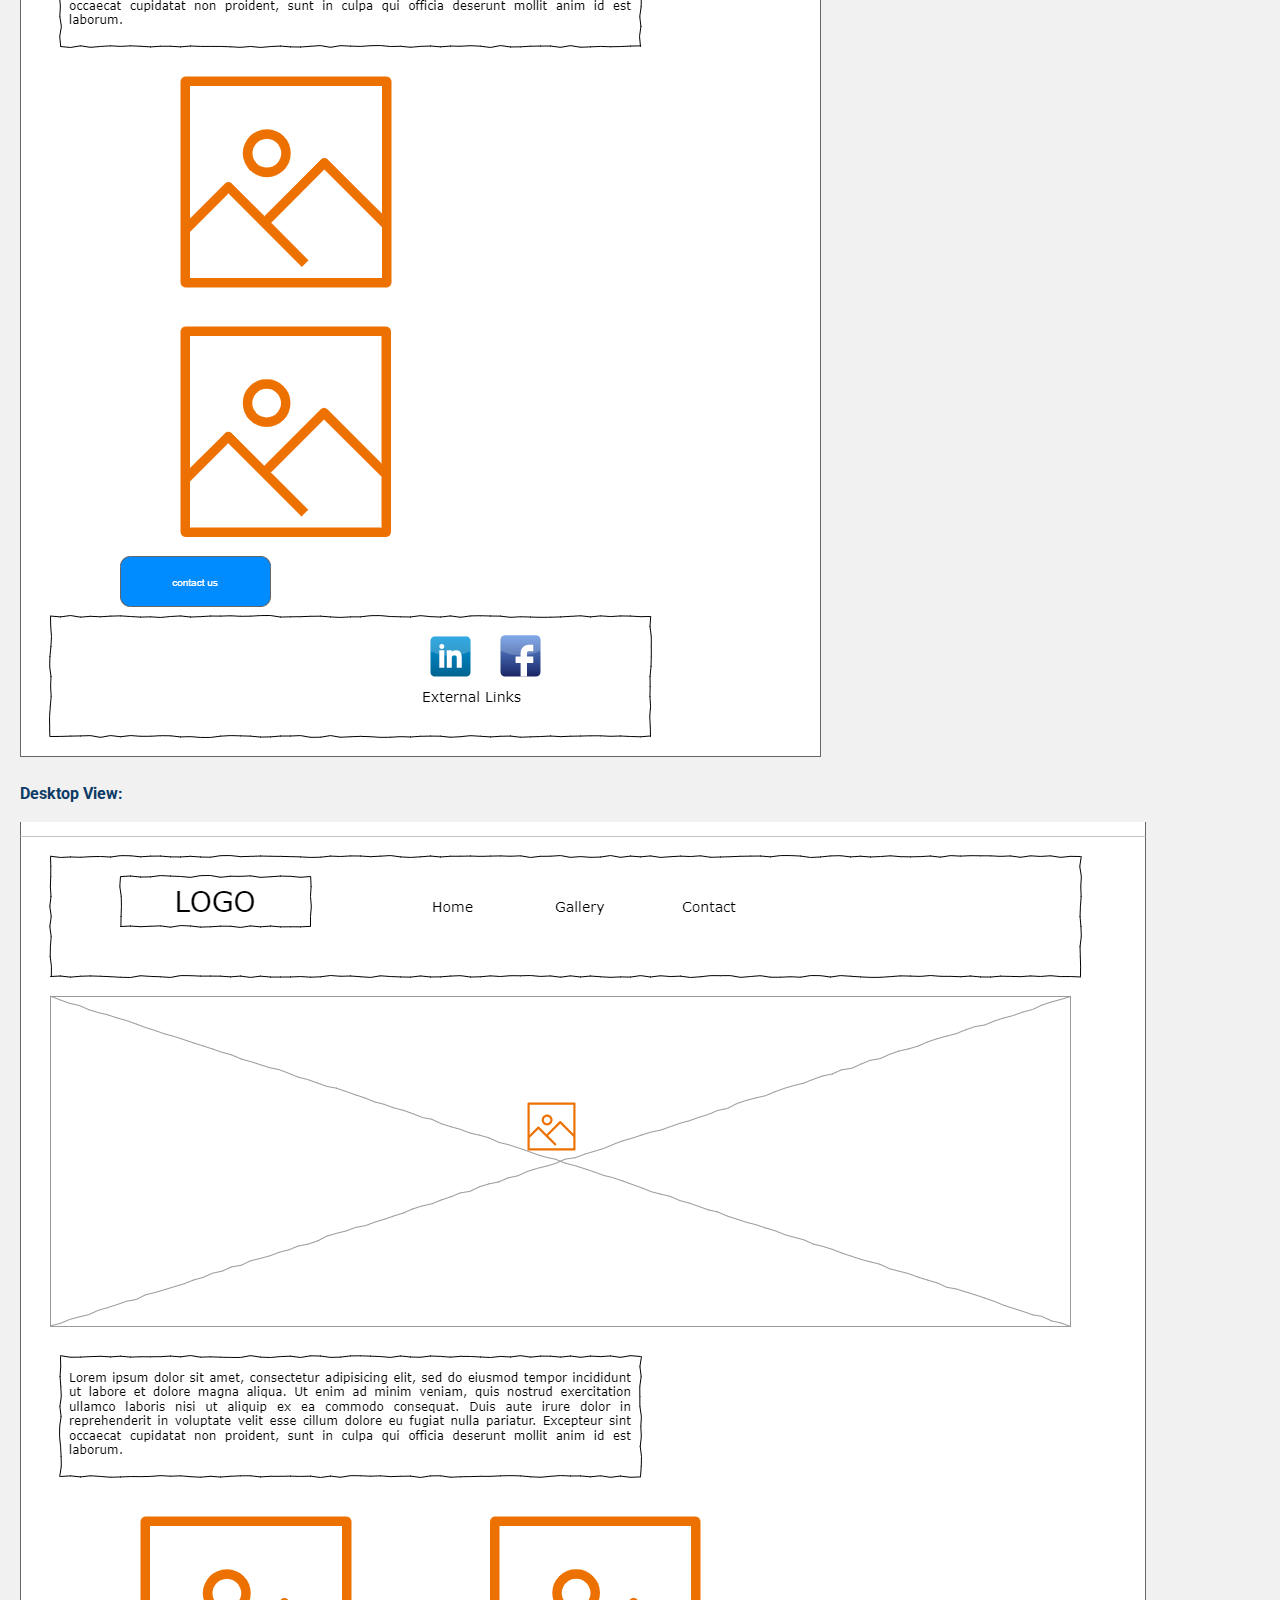
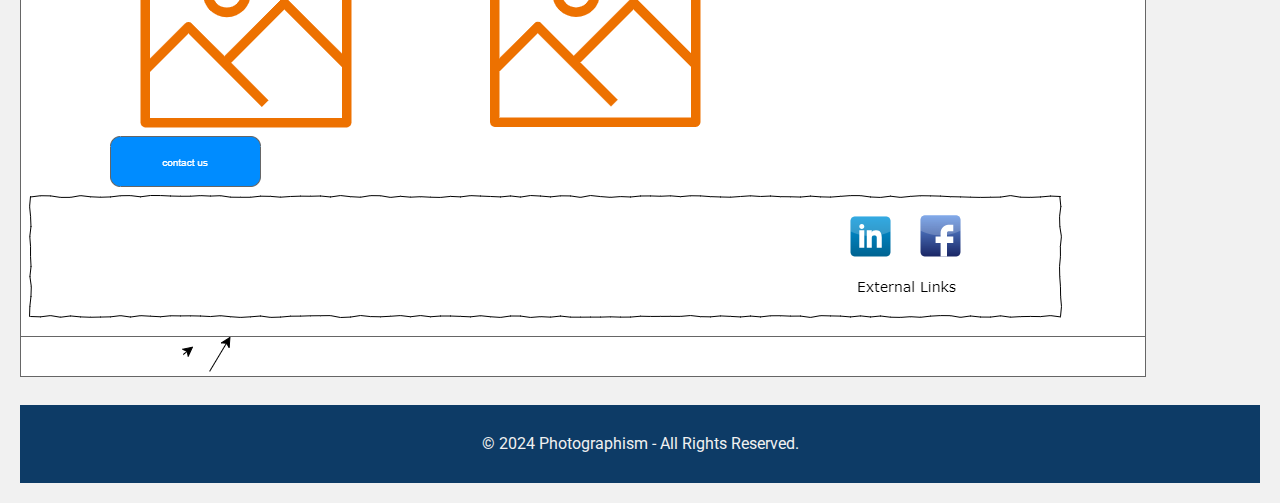
<file: project/siteplan.html>
<!DOCTYPE html>
<html lang="en">
<head>
    <meta charset="UTF-8">
    <meta name="viewport" content="width=device-width, initial-scale=1.0">
    <meta property="og:title" content="Timbuktu Chamber of Commerce">
    <meta property="og:type" content="website">
    <meta name="author" content="Miamo Siedjouwa Vinick">
    <meta name="description" content="Photographism">
    <meta property="og:url" content=" https://vinickchristian.github.io/wdd231/chamber/directory.html">
    <meta property="og:image:at" content="Douala city ">
    <title>Photographism - Site Plan</title>
    <link href="https://fonts.googleapis.com/css2?family=Roboto:wght@400;700&family=Lora:wght@400;700&display=swap" rel="stylesheet">
    <link rel="stylesheet" href="styles.css\siteplan.css">
</head>
<body>
    <header>
        <h1>Site Plan for Photographism</h1>
    </header>

    <section>
        <h2>Site Name</h2>
        <p><strong>Photographism</strong></p>
        <p>
            The name combines "photography" and "graphic design," reflecting the creator's passion for both fields. 
            It highlights the artistic fusion of photography and design for a professional online presence.
        </p>
    </section>

    <section>
        <h2>Site Purpose</h2>
        <p>
            The <strong>Photographism</strong> website serves as a professional portfolio and business platform 
            showcasing photography services. It aims to attract potential clients by providing examples of high-quality 
            photography, an optimized gallery, and an easy way to inquire about services.
        </p>
    </section>

    <section>
        <h2>Scenarios</h2>
        <ul>
            <li><strong>Scenario 1:</strong> A visitor wants to know about photography services for corporate events.</li>
            <li><strong>Scenario 2:</strong> A client is looking to book a portrait session for a special occasion.</li>
        </ul>
    </section>

    <section>
        <h2>Color Schema</h2>
        <ul>
            <li><span class="highlight">Primary Color:</span> #0d3b66 (Used for header, footer, and navigation bar.)</li>
            <li><span class="highlight">Accent Color:</span> #F4D35E (Used for button hover and call-to-action elements.)</li>
            <li><span class="highlight">Neutral Light Color:</span> #F6F7EB (Used for body background and sections.)</li>
            <li><span class="highlight">Neutral Dark Color:</span> #2C2C2C (Used for footer and text color.)</li>
            <li><span class="highlight">Highlight Color:</span> #EE964B (Used for key highlights and clickable elements.)</li>
        </ul>
    </section>

    <section>
        <h2>Typography</h2>
        <ul>
            <li><strong>Primary Font:</strong> Roboto (Google Fonts) - For headings and body text.</li>
            <li><strong>Secondary Font:</strong> Lora (Google Fonts) - For accents like testimonials or photo captions.</li>
        </ul>
    </section>

    <section>
        <h2>Wireframe</h2>
        <p><strong>Mobile View:</strong></p>
        <img src="images/mobile-view.png" alt="Mobile View">
        <p><strong>Desktop View:</strong> </p>
        <img src="images/desktop-view.png" alt="Desktop View">
    </section>

    <footer>
        <p>&copy; 2024 Photographism - All Rights Reserved.</p>
    </footer>
</body>
</html>
</file>
<file: styles/base.css>
:root {
    --blue: rgb(29, 77, 114);
    --blue-1: rgb(29, 77, 114, 0.1);
    --blue-7: rgb(29, 77, 114, 0.7);
    --blue-9: rgb(29, 77, 114, 0.9);
    --brown: rgb(100, 50, 0, 1);
    --yellow: rgb(255, 255, 0, 1);
    --bord: 1px solid rgb(0, 0, 0, 0.1)
}

body {
    font-family: "Roboto", sans-serif;
    font-weight: 400;
}

h1 {
    font-weight: 100;
}

* {
    margin: 0;
    padding: 0;
    box-sizing: border-box;
}

main {
    max-width: 100%;
}

header {
    background-color: var(--blue);
    display: flex;
    justify-content: center;
    align-items: center;
    padding: 1rem;
}

h1 {
    color: #fff;
    margin: 40px;
    margin-left: 1rem;
}

.menu a {
    color: white;
    text-decoration: none;
    padding: 1rem;
    text-align: center;

}

.menu a:hover {
    color: var(--secondary-color);
}

.menu a.active {
    background-color: var(--secondary-color);
    color: yellow;
    font-weight: bold;
    border-radius: 5px;
}

nav {
    background-color: black;
    display: flex;
    list-style: none;
    justify-content: center;
    margin: 0;
    padding: 0;
}



.container {
    display: grid;
    grid-template-columns: 2fr 1fr;
    gap: 20px;
    padding: 20px;
    background-color: white;
}

h2 {
    background-color: var(--blue-9);
    color: white;
    display: flex;
    justify-content: center;
    padding: 10px;
    margin: 10px;
    border-radius: 10px;
}
p{
    margin: 1rem;
    color: #fff;
    padding: 1rem;
    background-color: var(--brown);
    border-radius: 10px;

}

.info-section,
.Location {
    background-color: #e8e8e8;
    padding: 30px;
    border: 1px solid #ccc;
    border-radius: 10px;
    width: 100%;

}

.certificate-section {
    background-color: #e8e8e8;
    padding: 20px;
    border: 1px solid #ccc;
    border-radius: 10px;
    box-shadow: 0 4px 8px rgba(0, 0, 0, 0.1);
    text-align: center;
    margin: 1rem;
    width: 100%;
}

.course-grid {
    display: grid;
    grid-template-columns: 1fr 1fr 1fr;
    gap: 1rem;
    margin: 1rem 0;
}
/* Style for completed courses */
.course-card.completed {
    background-color: rgb(82, 75, 75); 
    color: white;
}


.filter-buttons button {
    background-color: #1d3557;
    color: white;
    border: none;
    padding: 0.5rem 1rem;
    margin: 0.2rem;
    cursor: pointer;
    border-radius: 5px;
}

.filter-buttons button:hover {
    background-color: #457b9d;
}

.course-card {
    background-color: #a56c55;
    color: white;
    padding: 1rem;
    text-align: center;
    border-radius: 5px;
    cursor: pointer;
}

header .hamburger {
    display: none;
    background: none;
    border: none;
    color: #fff;
    font-size: 2em;
    cursor: pointer;
}

figure {
    display: flex;
    flex-direction: column;
    align-items: center;
}

figcaption {
    font-style: italic;
    margin-top: 5px;
}

footer {
    background-color: #f1f1f1;
    padding: 10px;
    text-align: center;
}

#lastModified {
    font-style: italic;
}

/* Responsive Styling */
@media (max-width: 600px) {
    header {
        flex-direction: row;
        text-align: center;
        display: flex;
    }

    .container {
        display: flex;
        flex-direction: column;
    }

    .info-section {
        flex-direction: column;
        gap: 0;
    }

    .info-box {
        width: 90%;
        margin-bottom: 1rem;
    }

    .course-grid {
        grid-template-columns: 1fr;
    }

    .filter-buttons button {
        width: 30%;
        padding: 0.5rem;
    }

    header {
        display: flex;
    }

    header .hamburger {
        display: block;
    }

    nav .menu {
        display: none;
        flex-direction: column;
    }

    nav .menu.open {
        display: flex;
    }
}
</file>
<file: styles/large.css>
@media (min-width: 740px) {
    nav a:hover {
        background-color: #ddd;
        border-radius: 5px;
      }
        nav {
            justify-content: center;
        }
    
        nav .hamburger {
            display: none;
        }
    
        nav .menu {
            display: flex;
            flex-direction: row;
        }
    
        nav .menu a {
            margin: 0 1em;
        }
    }
</file>
<file: chamber/styles/base.css>
:root {
    --primary-color: #49C8F3;
    --secondary-color: #05668D;
    --accent-color: #F4D35E;
    --neutral-light-color: #F6F7EB;
    --neutral-dark-color: #2C2C2C;
    --highlight-color: #EE964B;
}

* {
    padding: 0;
    margin: 0;
}
body{
    background-color: var(--neutral-light-color);
}
header,
footer {
    background-color: var(--neutral-dark-color);
    width: 100%;
    color: aliceblue;
}

header {
    display: block;
    unicode-bidi: isolate;
}

.header-top {
    display: flex;
    background-color: var(--neutral-dark-color);
    justify-content: space-between;
    width: 100%;
    padding: 10px;
}

.ComName {
    display: flex;
    flex-direction: column;
}

.header-top-left {
    display: flex;
    justify-content: space-around;
    align-items: center;
    gap: 10px;
}


.header-top-right {
    display: flex;
    justify-content: space-around;
    align-items: end;
    padding-right: 20px;
    gap: 10px;
    align-items: center;
}

h1 {
    font-size: 60px;
}

h1 {

    margin: 0px;
}

h2 {
    
    font-size: small;
    font-family: PT Sans;
}

.menu {
    display: flex;
    list-style: none;
    margin: 0;
    padding: 0;
    gap: 1rem;
    justify-content: end;
}

.menu a {
    color: white;
    text-decoration: none;
}

.container img {
    width: 100px;
    padding: 10px;
}

.menu a:hover {
    color: var(--yellow);
}

.menu a.active {
    background-color: var(--secondary-color);
    color: yellow;
    font-weight: bold;
    border-radius: 5px;
}

.container {
    display: grid;
    grid-template-columns: 1fr 1fr 4fr;
    align-items: center;
    padding: 1rem;
    justify-items: end;
}

nav {
    list-style: none;
    margin: 0;
    padding: 0;

}


.view-toggle {
    margin-bottom: 1rem;
    border: 1px solid rgba(0, 0, 0, 0.1);
    padding: 0.5rem;
    background-color: #bed;
    text-align: center;
}

.view-toggle button {
    padding: 1rem;
    font-weight: 700;
}

h3 {
    color: var(--secondary-color);
    margin-left: 2rem;
}

.grid {
    margin: 1rem;
    display: grid;
    grid-template-columns: repeat(auto-fit, minmax(300px, 1fr));
    grid-gap: 1rem;
    align-items: center;
}

.grid section {
    text-align: center;
}

.grid img {
    border: 1px solid #fff;
    box-shadow: 0 0 10px #333;
}

.grid h3 {
    font-family: "Caveat", cursive;
    color: rgba(196, 10, 10, 0.719);
}

.member-card {
    border: 1px solid rgb(0 0 0 / .1);
    padding: 1rem;
    background-color: #bed;
}

.list {
    display: flex;
    flex-direction: column;
}

.list section {
    display: grid;
    grid-template-columns: 2fr 1fr 1fr 1fr;
    grid-template-rows: auto;
    margin: 0;
    padding: 0.25rem;
    align-items: end;
}

.list section>* {
    margin: 0 1rem;
}

.list section img {
    display: none;
    /* smaller viewports only */
}

.list section h3 {
    font-size: 1rem;
    font-family: Roboto, Helvetica, sans-serif;
}

.list section:nth-child(even) {
    background-color: rgb(220, 233, 229);
}


section p {
    font-weight: 600;
    font-size: smaller;
}

section a {
    font-family: "Roboto", Arial, sans-serif;
    font-size: 0.85rem;
    color: navy;
    letter-spacing: 1.1pt;
}

img {
    height: 75px;
    max-width: 100%;
    /* Images are jerks - Seattle*/
}

header .hamburger {
    display: none;
    background: none;
    border: none;
    color: #fff;
    font-size: 2em;
    cursor: pointer;
}
.weatherInfo {
    display: grid;
    grid-template-columns: 2fr 1fr 1fr;
    grid-gap: 1rem;
    background: #f3f4f6;
    padding: 1em;
    margin: 1em 0;
    border-radius: 5px;
    text-align: center;
    
}

.weather {
    background: #f3f4f6;
    padding: 1em;
    margin: 1em 0;
    border-radius: 5px;
    text-align: center;
}

.weather h2,
.weather h3 {
    margin: 0.5em 0;
}

.weather ul {
    list-style: none;
    padding: 0;
}


footer {
    text-align: center;
    padding: 1rem;
    color: #fff;
}

footer a {
    color: #f68b33;
    text-decoration: none;
}

.contact {
    display: grid;
    grid-template-columns: 1fr 1fr 1fr;
    align-items: center;
    text-align: center;
}

.sociallinks {
    width: 100%;
    height: auto;
    display: flex;
    flex-direction: row;
    gap: 1rem;
    justify-content: center;
}

.sociallinks img {
    width: 30px;
}

/* Responsive Styling */
@media (max-width: 600px) {
    .header-top-left img {
        width: 49px;
        height: auto;
    }

    .header-top-right {
        align-items: center;
    }

    header .hamburger {
        display: block;
        color: #fff;
        border: none;
        padding: 0px;
        cursor: pointer;
    }
    

    h1 {
        font-size: 1.5rem;
    }


    .menu {
        display: none;
    }

    nav .menu {
        display: none;
        flex-direction: column;
    }

    nav .menu.open {
        display: flex;
    }

    .contact {
        display: grid;
        grid-template-columns: 1fr;
        grid-template-rows: 1fr 1fr 1fr;
    }
}
</file>
<file: chamber/styles/larger.css>
@media (min-width: 740px) and (max-width:900px) {
    nav a:hover {
        background-color: #ddd;
        border-radius: 5px;
      }
    
        nav .hamburger {
            display: none;
        }
    
       
    
        nav .menu a {
            margin: 0 1em;
        }
        .weatherInfo{
            grid-template-columns:repeat(2, 1fr);
        }
    }
</file>
<file: chamber/styles/small.css>
:root {
    --primary-color: #49C8F3;
    --secondary-color: #05668D;
    --accent-color: #F4D35E;
    --neutral-light-color: #F6F7EB;
    --neutral-dark-color: #2C2C2C;
    --highlight-color: #EE964B;
}

* {
    padding: 0;
    margin: 0;
}

body {
    font-family: 'Open Sans', 'Montserrat', sans-serif;
    background-color: var(--neutral-light-color);
}

header,
footer {
    background-color: var(--neutral-dark-color);
    width: 100%;
    color: aliceblue;
}

header {
    display: block;
    unicode-bidi: isolate;
}

.header-top {
    display: flex;
    background-color: var(--neutral-dark-color);
    justify-content: space-between;
    width: 100%;
    padding: 10px;
}

.ComName {
    display: flex;
    flex-direction: column;
}

.header-top-left {
    display: flex;
    justify-content: space-around;
    align-items: center;
    gap: 10px;
}


.header-top-right {
    display: flex;
    justify-content: space-around;
    align-items: end;
    padding-right: 20px;
    gap: 10px;
    align-items: center;
}

h1 {
    font-size: 60px;
}

.hero {
    width: 100%;
    height: auto;
    display: flex;
    justify-content: center;
    align-items: center;
    position: relative;
}

.hero img {
    width: 100%;
    height: auto;
    object-fit: cover;
}

.hero-ovarlay {
    position: absolute;
    top: 80%;
    left: 50%;
    transform: translate(-50%, -50%);
    text-align: center;
    width: 100%;
}

.cta-button {
    background-color: white;
    color: var(--secondary-color);
    padding: 15px 30px;
    border-radius: 5px;
    font-size: 2.5rem;
    font-weight: bold;
    text-decoration: none;
    border-radius: 5px;
}

.menu {
    display: flex;
    list-style: none;
    margin: 0;
    padding: 0;
    list-style: none;
    width: 100%;
    gap: 10px;
    justify-content: space-around;
}

.menu a {
    color: white;
    text-decoration: none;
}

.menu a:hover {
    color: var(--accent-color);
}

.menu a.active {
    background-color: var(--secondary-color);
    color: yellow;
    font-weight: bold;
    border-radius: 5px;
}

nav {
    display: flex;
    width: 100%;
    align-items: end;
    padding-top: 20px;
    padding-right: 20px;
}

header .hamburger {
    display: none;
    background: none;
    border: none;
    margin: 10px;
    
}

h2 {
    display: block;
    font-size: 1.5em;
    margin-block-start: 0.84em;
    font-weight: bold;
    margin-block-end: 0.84em;
    margin: 10px;
}

.weatherInfo {
    display: grid;
    grid-template-columns: repeat(4, 1fr);
    grid-gap: 1rem;
    padding: 1em;
    margin-bottom: 1rem;
    /* text-align: center; */
}

.weatherInfo section {
    background-color: var(--primary-color);
    border-radius: 10px;

}
.weather-forecast {
    background-color: var(--primary-color);
    border-radius: 10px;
    
    
    
}

.weather-forecast p{
    padding-inline-start: 1em;
    padding-inline-end: 1em;
    padding-inline-start: 1em;
    padding-inline-end: 1em;
    padding-top: 1em;
}

.events {
    grid-column: 1 / 3;
    border-radius: 10px;
    background-color: var(--primary-color);
}

.weatherInfo h3 {
    background-color: black;
    color: #fff;
    padding: 10px;
    margin: 0;
}

.weather-curent-parts {
    display: flex;
    border-bottom-left-radius: 10px;
    border-bottom-right-radius: 10px;
}

.weather-details {
    display: flex;
    flex-direction: column;
    gap: 0px;
    margin-top: 10px;
    margin-bottom: 10px;
}

.weather-details p {
    margin: 4px;
}

ul {
    display: block;
    list-style-type: disc;
    margin-block-start: 1em;
    margin-block-end: 1em;
    margin-inline-start: 0px;
    padding-inline-start: 0px;
    padding-inline-start: 40px;
}

p {
    margin-inline-start: 0px;
    margin-inline-end: 0px;
}



.spotlight-container {
    display: flex;
    justify-content: center;
    gap: 20px;
    padding: 20px;
    flex-wrap: wrap;
}

.spotlight-card {
    background-color: rgb(211, 138, 4);
    border: 1px solid #ddd;
    border-radius: 10px;
    box-shadow: 0 4px 8px rgba(0, 0, 0, 0.1);
    width: 300px;
    text-align: center;
    overflow: hidden;
}

.spotlight-card img {
    height: 75px;
    max-width: 100%;
    object-fit: cover;
    border-bottom: 1px solid #ddd;
}

.spotlight-card h3 {
    font-size: 20px;
    color: white;
   margin: 0;
    margin-bottom: 10px;
    padding: 10px; ;
    background-color: #2c2c2c;
}

.spotlight-card p {
    font-size: 14px;
    margin: 5px 0;
}

.spotlight-card .contact-info {
    text-align: left;
    margin: 10px;
}

.spotlight-card .contact-info p {
    margin: 5px 0;
}

.spotlight-card a {
    display: inline-block;
    margin-top: 10px;
    color: var(--secondary-color);
    text-decoration: none;
    font-weight: bold;
}

.spotlight-card a:hover {
    text-decoration: underline;
} 


footer {
    text-align: center;
    padding: 10px;
    margin-top: 2rem;
}

footer a {
    color: #f68b33;
    text-decoration: none;
}

.contact {
    display: grid;
    grid-template-columns: 1fr 1fr 1fr;
    align-items: center;
    text-align: center;
}

.sociallinks {
    width: 100%;
    height: auto;
    display: flex;
    flex-direction: row;
    gap: 1rem;
    justify-content: center;
}

.sociallinks img {
    width: 30px;
}

/* Responsive Styling */
@media (max-width: 600px) {
    .header-top-left img {
        width: 49px;
        height: auto;
    }

    .header-top-right {
        align-items: center;
    }

    header .hamburger {
        display: block;
        color: #fff;
        border: none;
        padding: 0px;
        cursor: pointer;
    }
    

    h1 {
        font-size: 1.5rem;
    }

    .menu {
        display: none;
    }

    nav .menu {
        display: none;
        flex-direction: column;
    }

    nav .menu.open {
        display: flex;
    }

    .weatherInfo {
        grid-template-columns: 1fr;
    }

    .contact {
        display: grid;
        grid-template-columns: 1fr;
        grid-template-rows: 1fr 1fr 1fr;
    }

    .events {
        grid-column: 1 / 2;
    }
    .ComName p{
        font-size: .6rem;
        }
}
</file>
<file: chamber/styles/join.css>
:root {
    --primary-color: #49C8F3;
    --secondary-color: #05668D;
    --accent-color: #F4D35E;
    --neutral-light-color: #F6F7EB;
    --neutral-dark-color: #2C2C2C;
    --highlight-color: #EE964B;
}

body {
    display: flex;
    flex-direction: column;
    align-items: center;
    justify-content: center;
    font-family: 'Open Sans', 'Montserrat', sans-serif;
    background-color: var(--neutral-light-color);
    /* max-width: 1000px; */
}


.animate-me {
    display: none;
}


.join-button:hover {
    background-color: var(--neutral-dark-color);
    color: var(--neutral-light-color);
}


.join-form {
    border: 1px solid var(--neutral-dark-color);
    border-radius: 10px;
    padding: 10px;
    background-color: var(--primary-color);
    min-width: 400px;
    margin: 0 auto;
    margin-bottom: 20px;
}

.join-form-grid {
    display: grid;
    grid-template-columns: 1fr 1fr;
}

.join-form label {
    display: block;
    font-weight: bold;
}

.join-form input {
    margin-bottom: 15px;
}

.join-form select {
    margin-bottom: 15px;
}

.join-form textarea {
    margin-bottom: 15px;
}

#submit-button {
    padding: 10px;
    margin: 0 auto;
    background-color: var(--accent-color);
}

.join-content {
    display: grid;
    grid-template-columns: 2fr 1fr;
    grid-gap: 10px;
}

.membership-cards {
    text-align: center;
}

.membership-card {
    border: 1px solid var(--neutral-dark-color);
    border-radius: 10px;
    padding-bottom: 10px;
    margin-bottom: 10px;
    text-align: center;
    font-weight: bold;
    background-color: var(--highlight-color);
    color: var(--neutral-dark-color);
}

#non-profit {
    animation: fadeInBounce-non-profit 2s ease-out;
}

#bronze {
    animation: fadeInBounce-bronze 2s ease-out;
}

#silver {
    animation: fadeInBounce-silver 2s ease-out;
}

#gold {
    animation: fadeInBounce-gold 2s ease-out;
}

.membership-card button {
    padding: 10px;
}

.thank-you-content {
    max-width: 800px;
}

.thank-you-content h2 {
    text-align: center;
}

.form-data {
    border: 1px solid var(--neutral-dark-color);
    border-radius: 10px;
    background-color: var(--primary-color);
    max-width: 300px;
    margin: 0 auto;
    padding: 10px;
    margin-bottom: 10px;
}

.discover-content {
    display: grid;
    grid-template-columns: 1fr 2fr;
}

.discover-content .left-side-bar {
    text-align: center;
}

.left-card {
    border: 1px solid var(--neutral-dark-color);
    border-radius: 10px;
    background-color: var(--primary-color);
    max-width: 300px;
    margin: 0 auto;
    /* padding: 10px; */
    margin-bottom: 10px;
    padding-left: 10px;
    padding-right: 10px;
}

.left-card p {
    text-align: left;
    padding: 10px;
}

.left-card img {
    border-radius: 20px;
    padding: 10px;
}

.discover-events p {
    padding-left: 10px;
    padding-right: 10px;
    padding-bottom: 0px;
    padding-top: 0px;
}

.discover-content .main-content {
    text-align: center;
}

.main-content .discover-image {
    padding-bottom: 10px;
    padding-left: 10px;
    margin-top: 0px;
}

.discover-image img {
    border-radius: 10px;
}

.discover-image img:hover {
    border: 3px solid var(--neutral-dark-color);
    margin: -3px;
}

.small-form-factor {
    display: none;
}

#welcome-message {
    text-align: center;
}

@keyframes fadeInBounce-non-profit {
    0% {
        opacity: 1;
        transform: translateX(50px); 
    }
    50% {
        opacity: .4;
        transform: translateX(-10px);
    }
    100% {
        opacity: 1;
        transform: translateX(0); 
    }
}

@keyframes fadeInBounce-bronze {
    0% {
        opacity: 0;
        transform: translateX(50px); 
    }
    60% {
        opacity: .8;
        transform: translateX(-10px);
    }
    100% {
        transform: translateX(0); 
    }
}

@keyframes fadeInBounce-silver {
    0% {
        opacity: 0;
        transform: translateX(50px); 
    }
    70% {
        opacity: .9;
        transform: translateX(-10px); 
    }
    100% {
        transform: translateX(0); 
    }
}

@keyframes fadeInBounce-gold {
    0% {
        opacity: 0;
        transform: translateX(50px); 
    }
    80% {
        opacity: .9;
        transform: translateX(-10px); 
    }
    100% {
        opacity: 2;
        transform: translateX(0);
    }
}

dialog {
    padding: 20px;
    border: none;
    border-radius: 8px;
    box-shadow: 0 4px 6px rgba(0, 0, 0, 0.1);
    width: 300px;
    max-width: 100%;
}

dialog[open] {
    display: block;
}

.modal-header {
    font-size: 1.2em;
    font-weight: bold;
    margin-bottom: 10px;
}

.modal-footer {
    text-align: right;
    margin-top: 15px;
}

.modal-footer button {
    padding: 8px 15px;
    font-size: 0.9em;
    border: none;
    border-radius: 4px;
    cursor: pointer;
}

.modal-footer button.close {
    background-color: #f44336;
    color: white;
}

button.open-modal {
    padding: 10px 20px;
    font-size: 1em;
    border: none;
    border-radius: 4px;
    background-color: #14c014;
    color: white;
    cursor: pointer;
}

button.open-modal:hover {
    background-color: var(--primary-color);
}

@media (max-width: 699px) {
    main {
        margin: 0;
        max-width: 100%;
    }

   
    .dark-light-toggle {
        padding: 0px;
    }

    table,
    thead,
    tbody,
    th,
    td,
    tr {
        display: block;
    }

    th {
        display: none;
    }

    td {
        display: block;
        text-align: center;
        border: none;
        position: relative;
    }

    td::before {
        content: attr(data-label);
        position: absolute;
        left: 0;
        width: 50%;
        padding-left: 15px;
        font-weight: bold;
        text-align: left;
    }


    .join-form {
        min-width: 200px;
    }

    .join-form-grid {
        grid-template-columns: 1fr;
    }

    .join-form textarea {
        max-width: 250px;
    }

    .join-content {
        grid-template-columns: 1fr;
    }

    .discover-content {
        grid-template-columns: 1fr;
    }

    .large-form-factor {
        display: none;
    }

    .discover-image img:hover {
        border: none;
    }

    .small-form-factor {
        display: block;
    }
}
</file>
